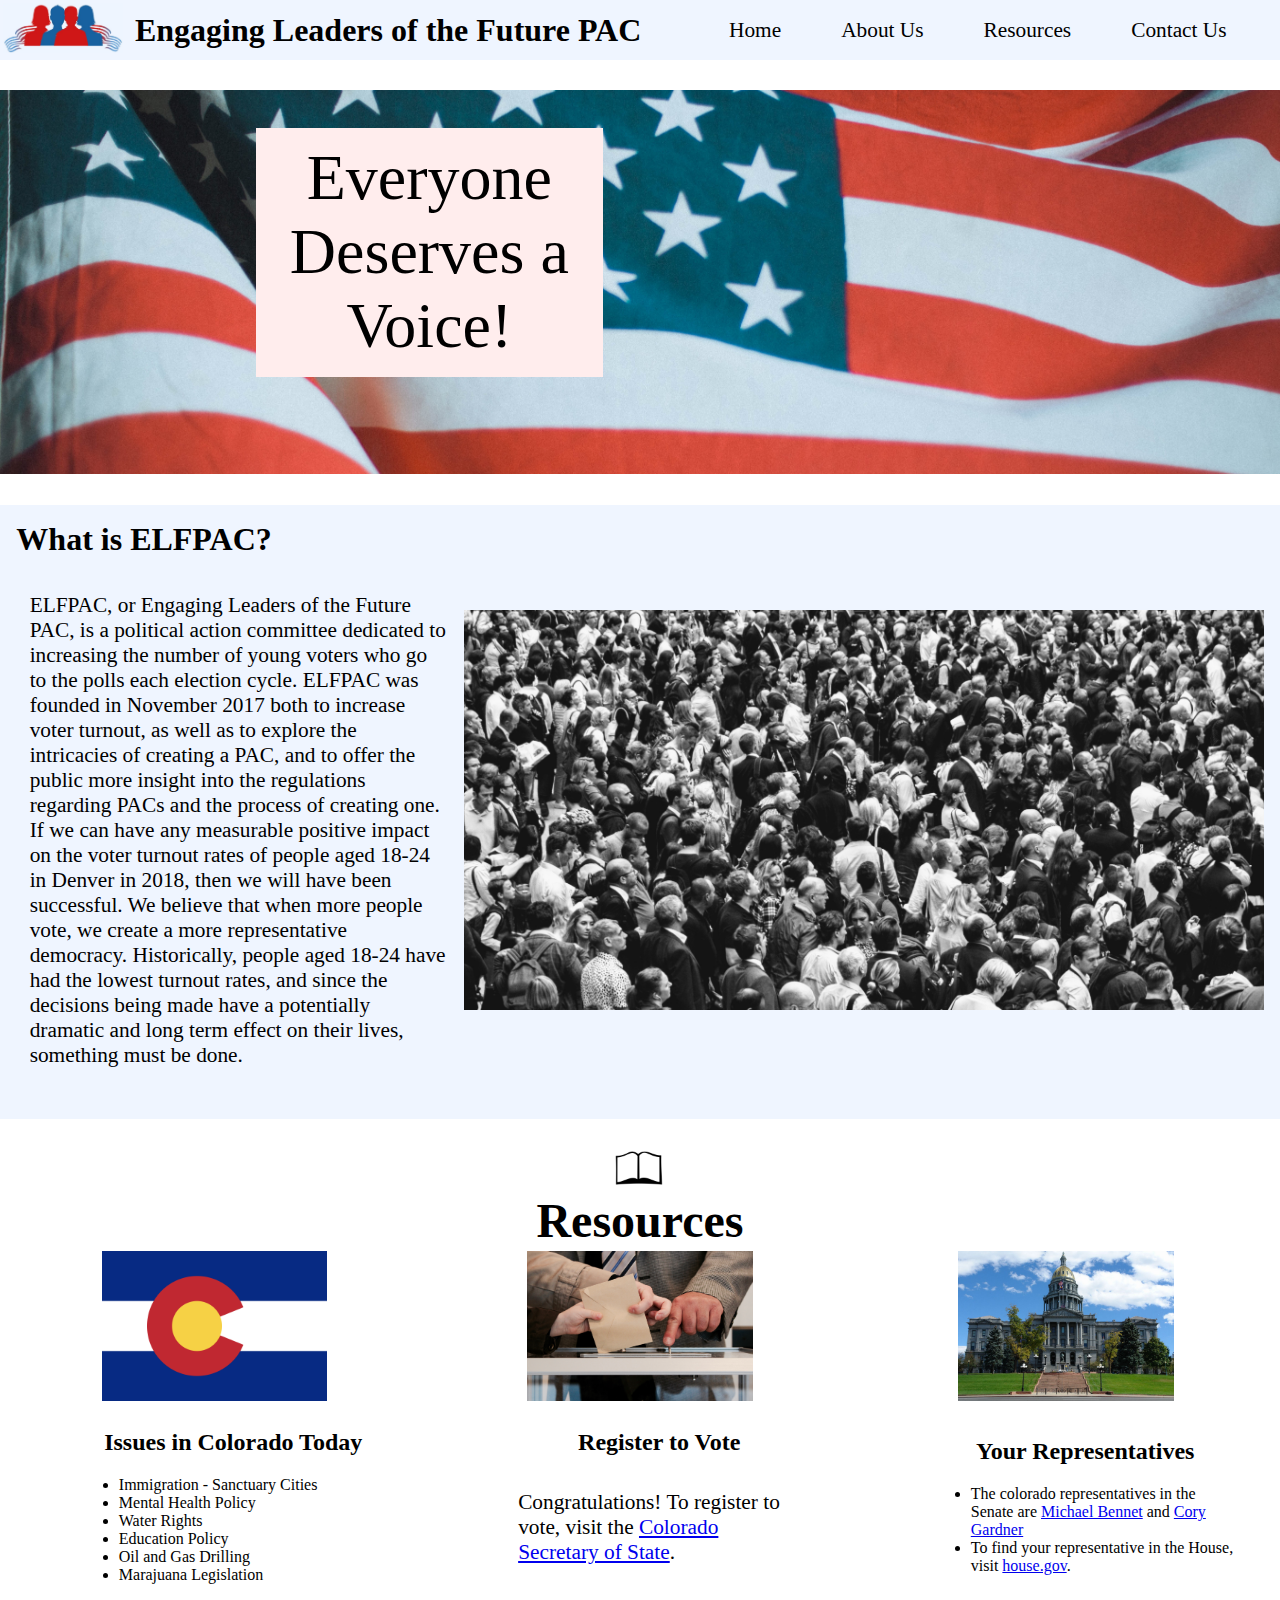
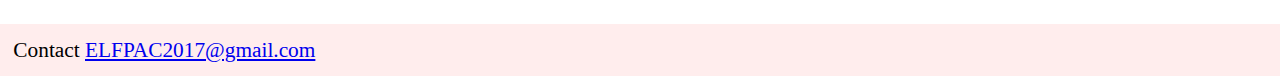
<file: index.html>
<!DOCTYPE html>

<html>
<head>
  <title>ELFPAC</title>
  <link rel="stylesheet" type="text/css" href="styling.css" />
</head>
<body>
  <a name="home"></a>
  <table id="headerbar">
  <td>
    <img src="images/LogoClip.JPG" alt="Elfpac Logo" height="50" width="120">
  </td>
  <td>
    <a href="index.html" class = "hiddenlink"><h1>Engaging Leaders of the Future PAC</h1></a>
  <td>
    <ul id="menu">
      <li class = "menuitem"><a href="index.html"  class = "menuitem">Home</a></li>
      <li class = "menuitem"><a href="#about"  class = "menuitem">About Us</a></li>
      <li class = "menuitem"><a href="#resources"  class = "menuitem">Resources</a></li>
      <li class = "menuitem"><a href="#contact" class = "menuitem">Contact Us</a></li>
    </ul>
  </td>
  </table>
  <div>
    <img class = "bigimage" src="images/jacob-morrison-109043.jpg" alt="American Flag" height="100%" width="100%"/>
  </div>
  <p id="imagetext">
    Everyone Deserves a Voice!
  </p>
  <a name="about"></a>
  <table id=aboutus>
    <td>
      <h1><b>What is ELFPAC?</b></h1>
      <p>
        ELFPAC, or Engaging Leaders of the Future PAC, is a political action committee
        dedicated to increasing the number of young voters who go to the polls each election
        cycle. ELFPAC was founded in November 2017 both to increase voter turnout, as well as to
        explore the intricacies of creating a PAC, and to offer the public more insight
        into the regulations regarding PACs and the process of creating one. If we can have
        any measurable positive impact on the voter turnout rates of people aged 18-24 in
        Denver in 2018, then we will have been successful. We believe that when more people vote, we create a more representative democracy.
        Historically, people aged 18-24 have had the lowest turnout rates, and since the decisions
        being made have a potentially dramatic and long term effect on their lives, something must
        be done.
      </p>
    </td>
    <td>
      <img src="images/rob-curran-396488.jpg" alt="crowd image" height="400pt" width="800pt"/>
    </td>
  </table>
  <a name"resources"></a>
  <div id="resources">
    <img src="images/activity-300px.png" alt="book icon" height="40pt" />
    <h1 id="resourcetitle">Resources</h1>
    <table>
      <tr>
        <td>
          <img src="images/ColoradoFlag.png" alt="Colorado Flag" height="150pt"/>
        </td>
        <td>
          <img src="images/Voting.jpg" alt="Voting" height="150pt" />
        </td>
        <td>
          <img src="images/Capital.jpg" alt="Capital (Wikipedia)" height="150pt"/>
        </td>
      </tr>
      <tr>
        <td class="column">
          <h2><b>Issues in Colorado Today</b></h2>
          <ul>
            <li>Immigration - Sanctuary Cities</li>
            <li>Mental Health Policy</li>
            <li>Water Rights</li>
            <li>Education Policy</li>
            <li>Oil and Gas Drilling</li>
            <li>Marajuana Legislation</li>
          </ul>
        </td>
        <td class="column">
          <h2><b>Register to Vote</b></h2>
          <p>
            Congratulations! To register to vote, visit the <a href = "http://www.sos.state.co.us/pubs/elections/vote/VoterHome.html">Colorado Secretary of State</a>.
          </p>
        </td>
        <td class="column">
          <h2><b>Your Representatives</b></h2>
          <ul>
            <li>The colorado representatives in the Senate are <a href = "https://www.bennet.senate.gov">Michael Bennet</a> and <a href = "https://www.gardner.senate.gov">Cory Gardner</a></li>
            <li>To find your representative in the House, visit <a href = "https://www.house.gov/representatives/find-your-representative">house.gov</a>.</li>
          </ul>
        </td>
      </tr>
    </table>
  </div>
  <footer id="footer">
    <p class = "footer">
      Contact <a href=mailto:elfpac2017@gmail.com>ELFPAC2017@gmail.com</a>
    </P>
  </footer>
</body>
</html>
</file>
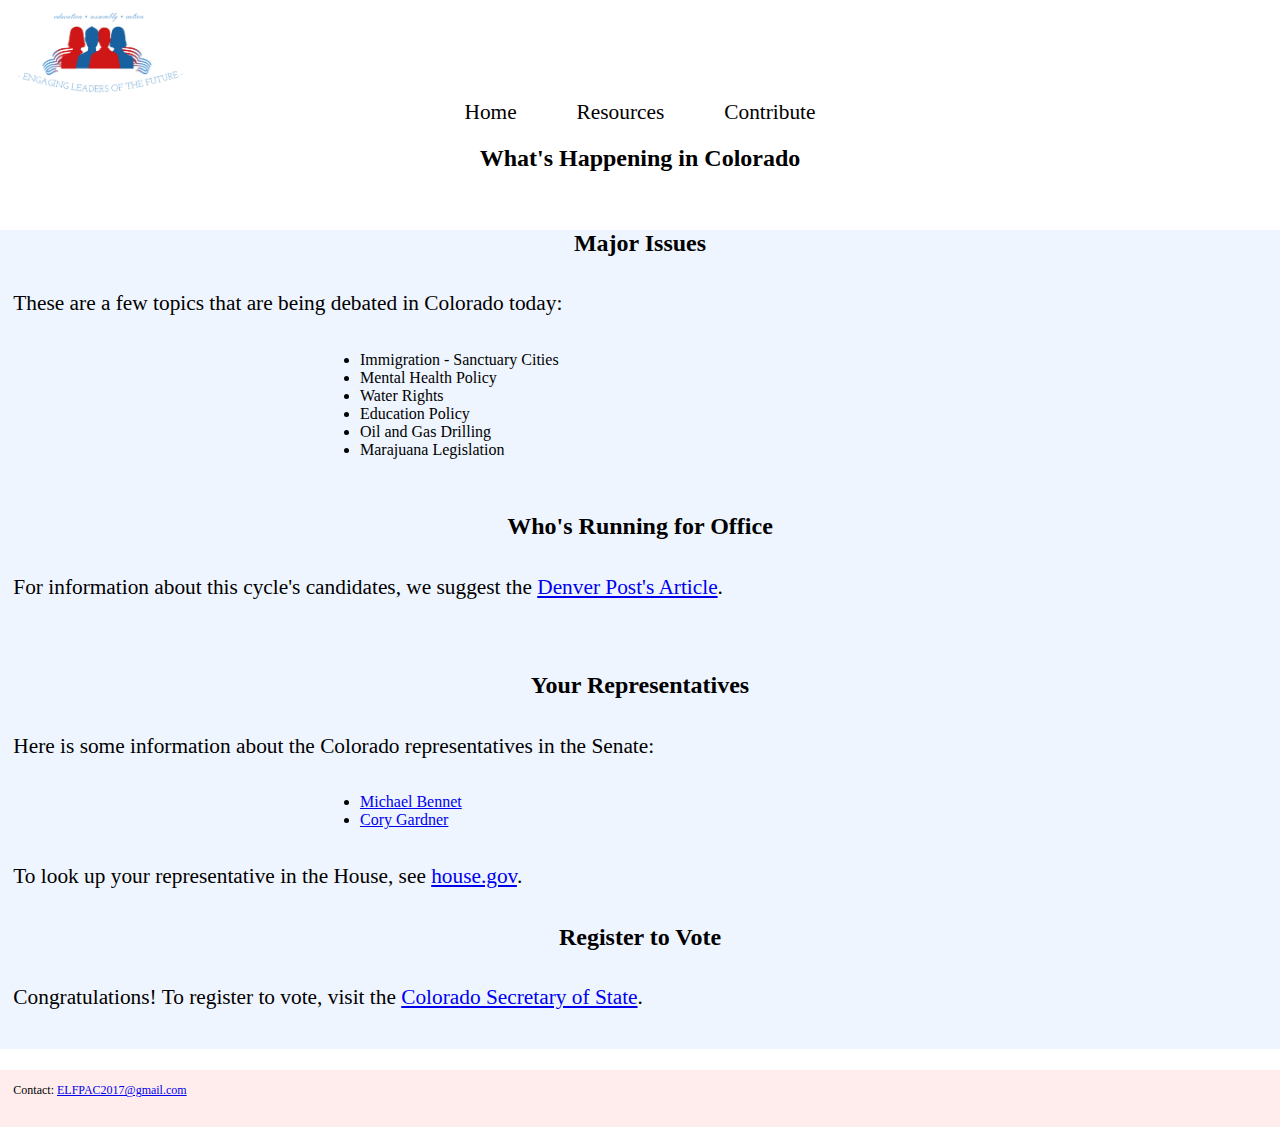
<file: information.html>
<head>
  <title>ELFPAC</title>
  <link rel="stylesheet" type="text/css" href="styling.css" />
</head>
<body>
  <a name="home"></a>
  <img src="images/Logo.JPG" alt="Elfpac Logo" height="100" width="200">
<div>
  <ul id= "menu">
    <li  class = "menuitem"><a href="index.html" class = "menuitem">Home</a></li>
    <li  class = "menuitem"><a href="information.html" class = "menuitem">Resources</a></li>
    <li  class = "menuitem"><a href="index.html" class = "menuitem">Contribute</a></li>
  </ul>
</div>

<div class = "title">
  <h2>What's Happening in Colorado</h2>
</div>
<br />
<div id= "content">
  <h2>Major Issues</h2>
  <p>
    These are a few topics that are being debated in Colorado today:
  </p>
  <ul class = "list">
    <li>Immigration - Sanctuary Cities</li>
    <li>Mental Health Policy</li>
    <li>Water Rights</li>
    <li>Education Policy</li>
    <li>Oil and Gas Drilling</li>
    <li>Marajuana Legislation</li>
  </ul>
<br />
  <h2>Who's Running for Office</h2>
  <p>
    For information about this cycle's candidates, we suggest the <a href = "http://www.denverpost.com/2017/07/13/colorado-governor-race-candidates-2018/">Denver Post's Article</a>.
  </p>
<br />
  <h2>Your Representatives</h2>
  <p>
    Here is some information about the Colorado representatives in the Senate:
  </p>
  <ul class = "list">
    <li><a href = "https://www.bennet.senate.gov">Michael Bennet</a></li>
    <li><a href = "https://www.gardner.senate.gov">Cory Gardner</a></li>
  </ul>
  <p>
    To look up your representative in the House, see <a href = "https://www.house.gov/representatives/find-your-representative">house.gov</a>.
  </p>

  <h2>Register to Vote</h2>
  <p>
    Congratulations! To register to vote, visit the <a href = "http://www.sos.state.co.us/pubs/elections/vote/VoterHome.html">Colorado Secretary of State</a>.
  <br />
  <br />
  </p>
</div>
<footer>
  <p class = "footer" style = "font-size: 9pt;">
    Contact: <a href=mailto:elfpac2017@gmail.com>ELFPAC2017@gmail.com</a>
    <br />
    <br />
  </p>
</footer>
</body>
</file>
<file: styling.css>
/*The stylesheet for index.html*/
image {
  padding: 0px;
}

p{
  font-family: verdana;
}

#menu{
  list-style-type: none;
  margin: 0;
  padding: 0;
  position: relative;
  right: 0%;
}

.column{
  text-align:left;
  padding-left: 6vw;
  padding-right: 3vw;
  width:30%;
}

.column p{
  align:center;
}

.column img{
  display:block;
  margin:auto;
}

#resources{
  text-align:center;
  margin-top:20px;
  background-color: white;
  padding-top: 10px;
}

#resourcetitle{
  font-size:36pt;
}

#aboutus{
  background-color:#eff5ff;
  padding: 10pt;
  margin-top: 20pt;
}

#imagetext{
  position: absolute;
  top: 5vw;
  left: 20vw;
  font-size: 5vw;
  color: black;
  background-color: #ffeded;
  width: 25vw;
  text-align: center;
  float: left;
}

.hiddenlink{
  text-decoration: none;
  color: black;
}

.bigimage{
  padding-top: 30px;
  z-index:1;
  height: 30vw;
}

#headerbar{
  margin-top: 0px;
  margin-bottom: 0px;
  width: 100%;
  background-color: #eff5ff;
  padding: 0px;
  position:relative;
  top:0px;
  border:0px;
}

.menuitem {
  list-style-type: none;
  float: left;
  display: block;
  text-align:center;
  padding: 0px 15px;
  text-decoration: none;
  color: black;
  font-size: 16pt;
}

li a:active {
  background-color: #e24848;
}

#menu{
  display:table;
margin: 0 auto;
align-self:center;
vertical-align: 150%;
}

.menuitem:hover {
  background-color: #ff7777;
}

.post{background-color: #Eff5ff}

h2 {
  text-align: center;
  font-family:verdana;
}

h3 {
  position: relative;
  left: 25%
}

h4 {
  text-align: center;
}

p {
  position: relative;
  font-size: 16pt;
  padding: 10pt;
}

.footer{
  background-color: #ffeded;
  margin-bottom: 0px;
}

.list {
  position: relative;
  left: 25%
}

#foot {
  font-size: 9pt;
  position: relative;
  left: 25%;
}

#content{
  background-color: #Eff5ff
}

h1 {
  padding: 0px;
  margin:0px;
  font-family:verdana;
}

body {
  border: 0px;
  padding: 0px;
  margin: 0px;
}
</file>
